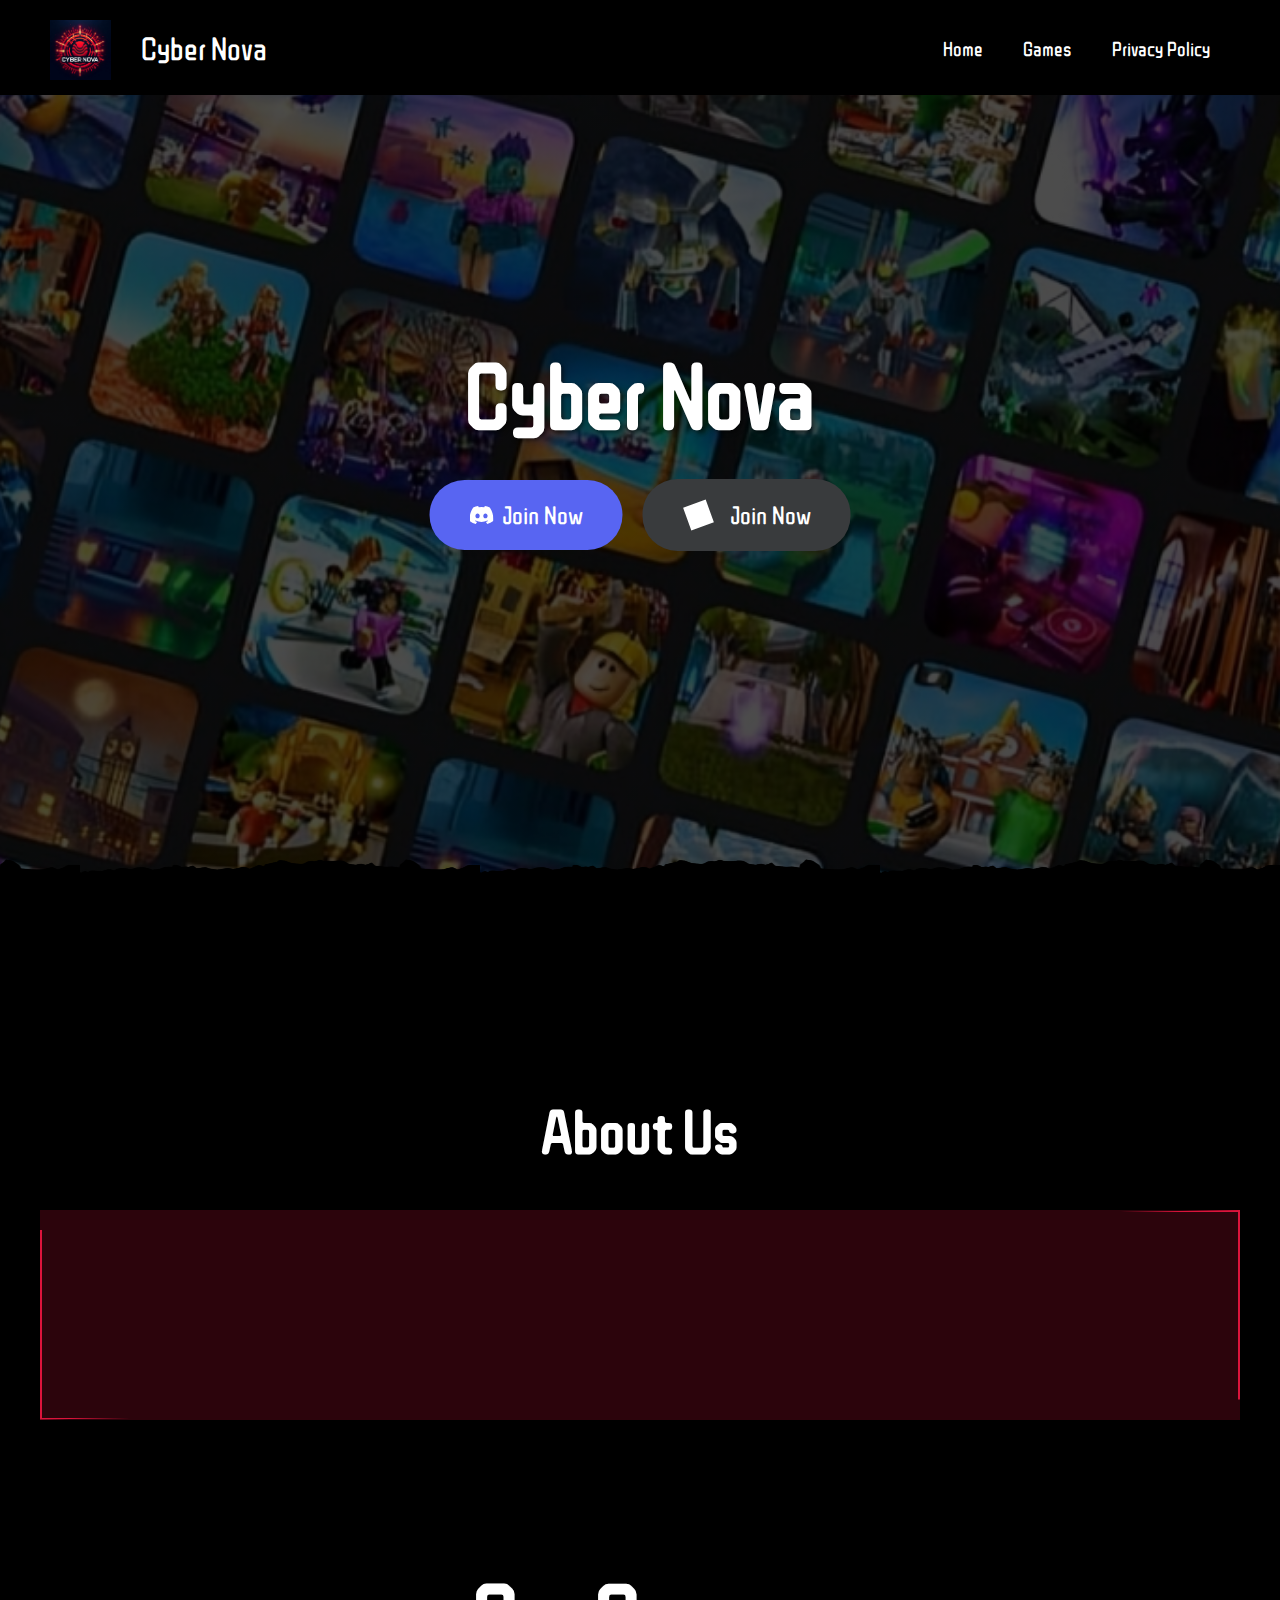
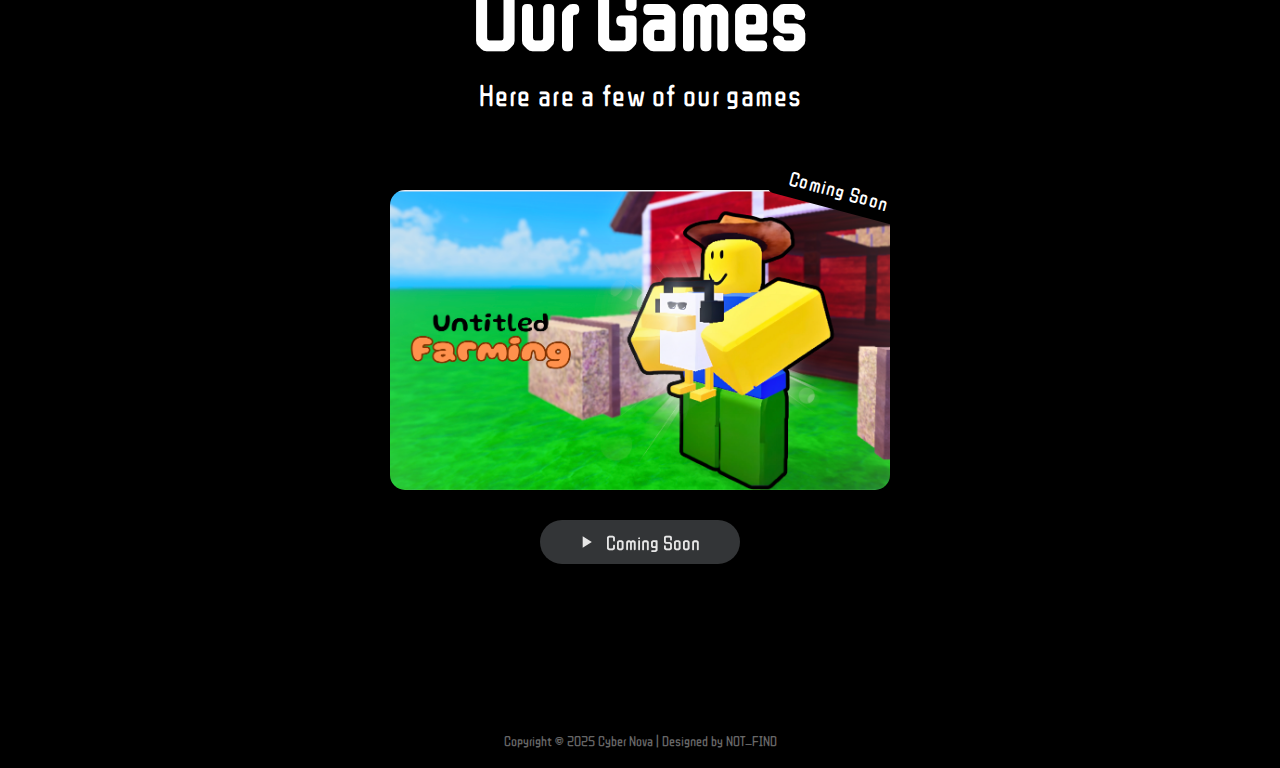
<file: index.html>
<!DOCTYPE html>
<html lang="en">
    <head>
        <meta charset="UTF-8">
        <meta name="viewport" content="width=device-width, initial-scale=1.0">
        
        <meta property="og:title" content="Cyber Nova">
        <meta property="og:description" content="Founded in 2024, CyberNova Studios is dedicated to creating high-quality experiences on Roblox. Our goal is simple: to bring better, more immersive games to the platform. With a passion for innovation and attention to detail, we're here to raise the bar and deliver unforgettable adventures for players everywhere.">
        <meta property="og:image" content="CNlogo.png">
        <meta property="og:url" content="https://www.cybernova.fun">    
        <meta property="og:type" content="website">
        <meta property="theme-color" content="#000000">
        
        <link rel="stylesheet" href="cssFiles/home.css">
        <link rel="preconnect" href="https://fonts.googleapis.com">
        <link rel="preconnect" href="https://fonts.gstatic.com" crossorigin>
        <link href="https://fonts.googleapis.com/css2?family=ZCOOL+QingKe+HuangYou&display=swap" rel="stylesheet">
        <title>Cyber Nova</title>
        <link rel="icon" type="image/png" href="CNlogo.png">
    </head>    
<body id="home">
    <nav class="navbar">
        <div class="logo-container">
            <img src="CNlogo.png" alt="Cyber Nova Logo">
            <span>Cyber Nova</span>
        </div>
        <div class="nav-links">
            <a href="#home">Home</a>
            <a href="#games">Games</a>
            <a href="policy.html">Privacy Policy</a>
        </div>                    
    </nav>

    <main>
        <section class="hero">
            <div class="background-container">
                <div class="background-image"></div>
                <div class="center-content">
                    <h1 class="main-title">Cyber Nova</h1>
                    <div class="button-container">
                        <a href="https://discord.gg/KhucagXdfH" class="discord-button">
                            <i class="discord-icon"></i>
                            Join Now
                        </a>
                        <a href="https://www.roblox.com/communities/35022402/Cybers-Army#!/about" class="roblox-button">
                            <i class="roblox-icon"></i>
                            Join Now
                        </a>
                    </div>
                </div>        
                <div class="top-edge"></div>
                <div class="bottom-edge"></div>
            </div>
        </section>

        <section class="content">
            <div class="about-section">
                <h1 class="about-title">About Us</h1>
                <div class="speech-bubble">
                    <p class="scatter-text">
                        Founded in 2024, CyberNova Studios is dedicated to creating high-quality experiences on Roblox. Our goal is simple: to bring better, more immersive games to the platform. With a passion for innovation and attention to detail, we're here to raise the bar and deliver unforgettable adventures for players everywhere.
                    </p>
                </div>                                           
            </div>
        </section>

        <section class="games-section" id="games">
            <h1 class="games-title">Our Games</h1>
            <p class="games-subtitle wavy-text">Here are a few of our games</p>
            
            <div class="game-container">
                <div class="game-card">
                    <img src="gameicon1.png" alt="Game Icon" class="game-icon">
                    <div class="coming-soon-badge">
                        <span class="sway-text">Coming Soon</span>
                    </div>                
                </div>
                <button class="play-button disabled">
                    <i class="play-icon"></i>
                    Coming Soon
                </button>
            </div>                           
        </section>
    </main>

    <footer>
        <p class="copyright">Copyright © 2025 Cyber Nova | Designed by NOT_FIND</p>
    </footer>      

    <script src="jsFiles/home.js"></script>
</body>
</html>
</file>
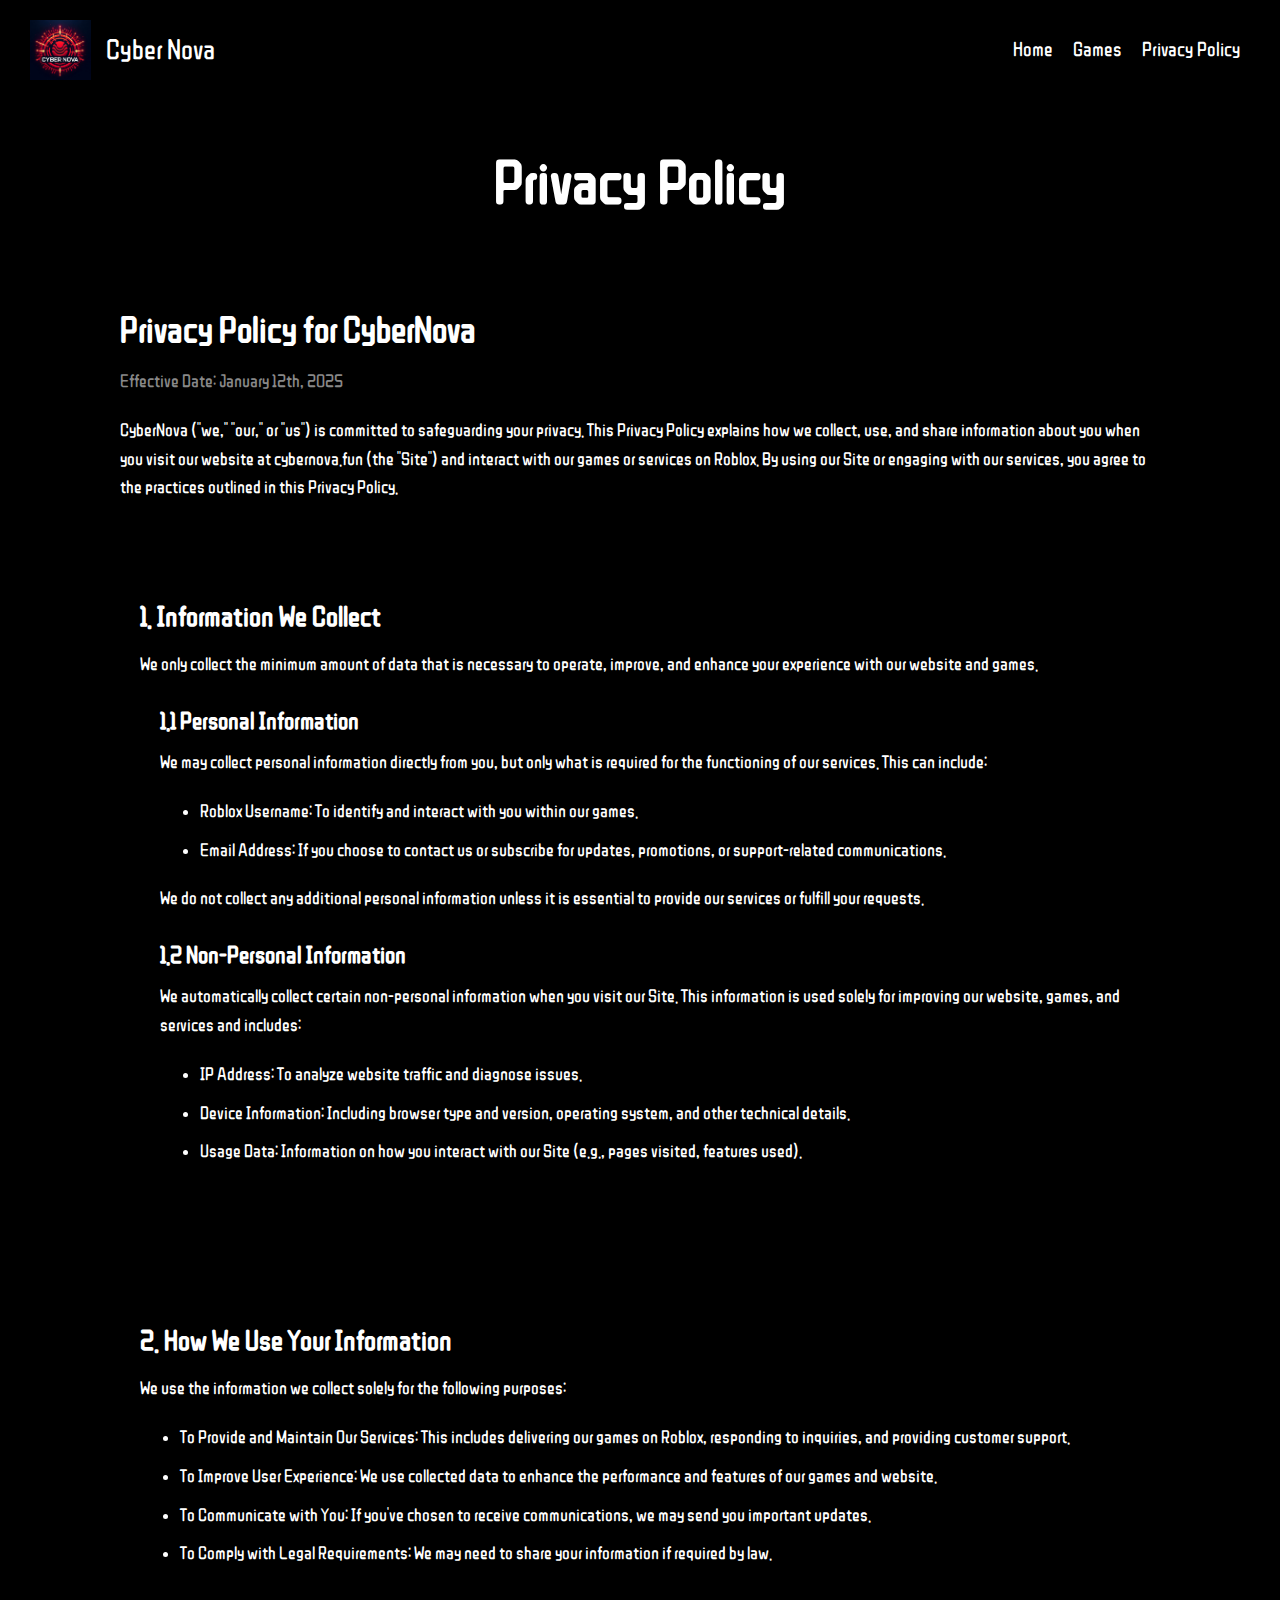
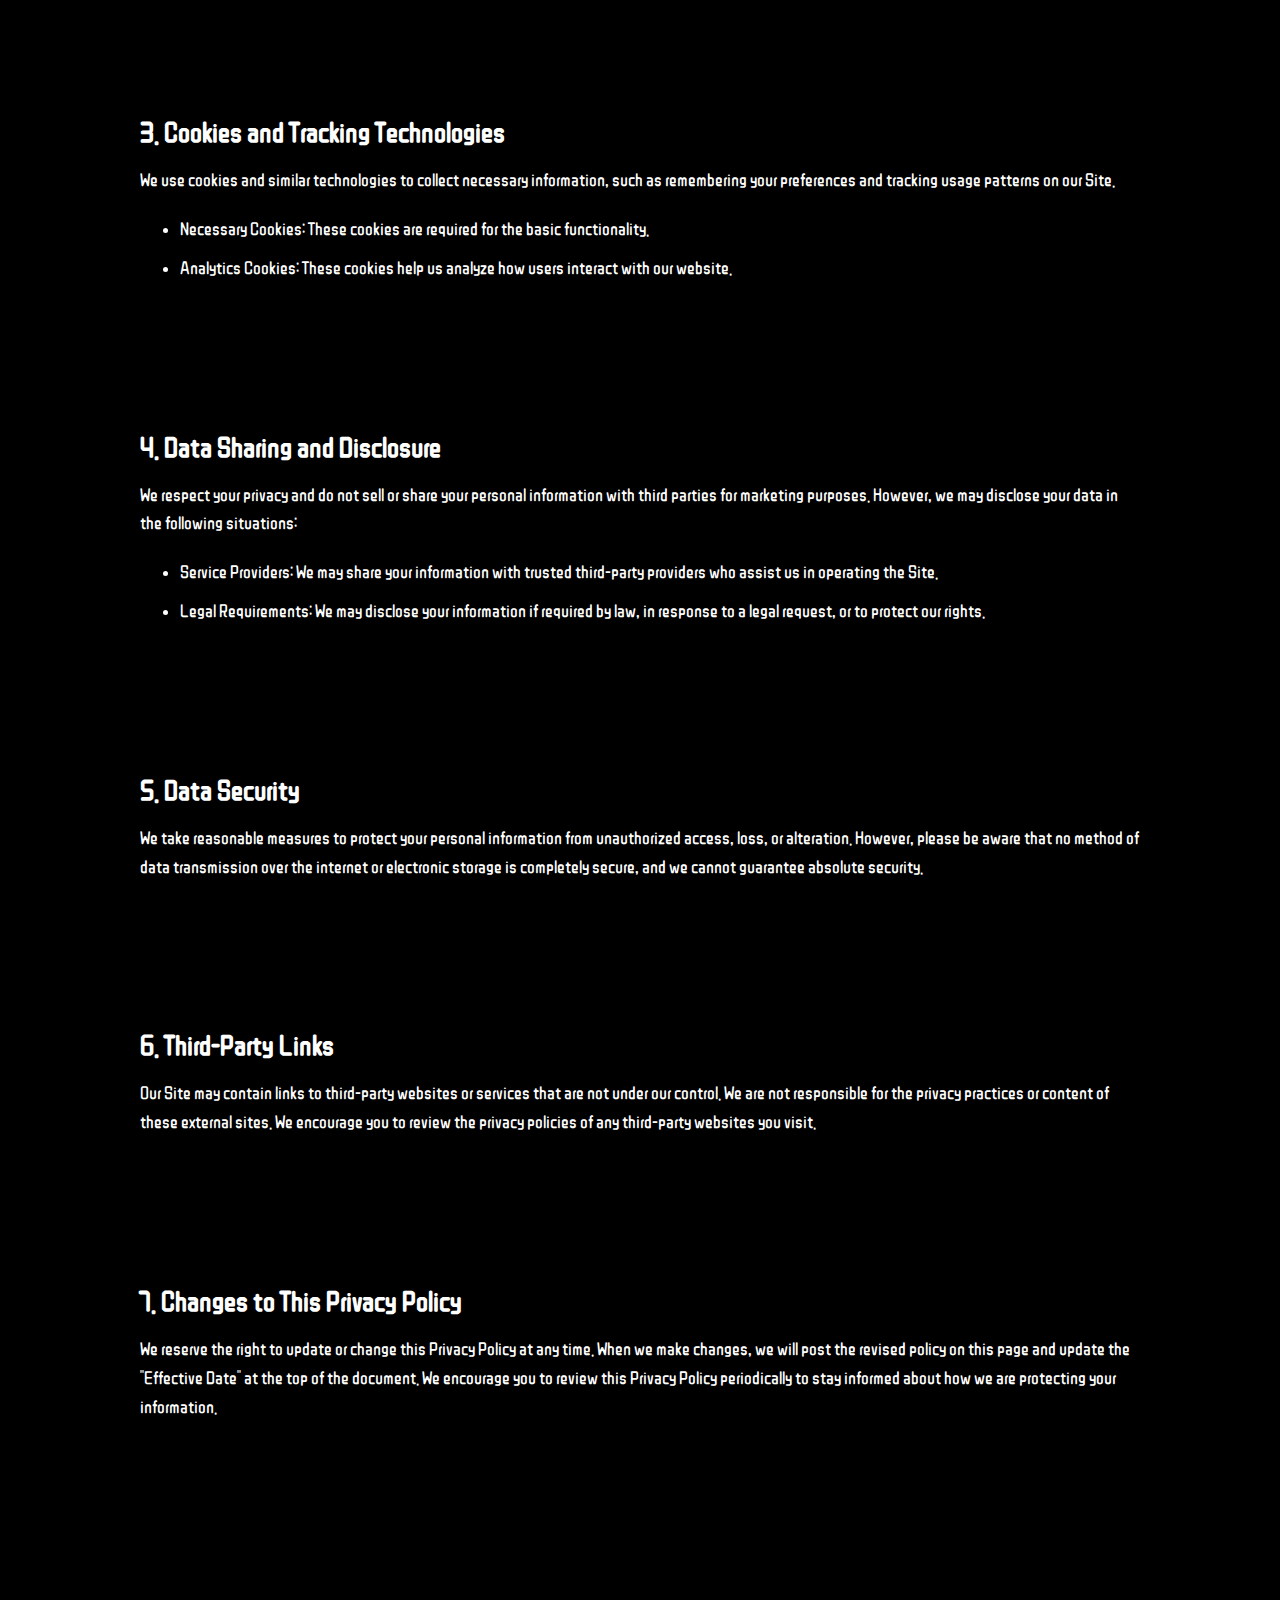
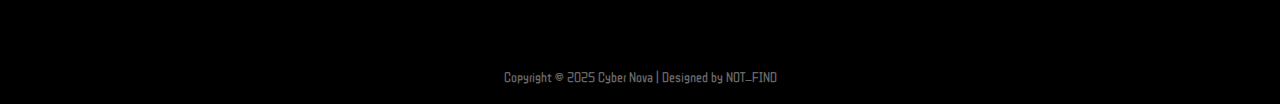
<file: policy.html>
<!DOCTYPE html>
<html lang="en">
<head>
    <meta charset="UTF-8">
    <meta name="viewport" content="width=device-width, initial-scale=1.0">
    <meta property="og:title" content="Cyber Nova - Privacy Policy">
    <meta property="og:description" content="CyberNova Studios Privacy Policy">
    <meta property="og:image" content="CNlogo.png">
    <meta property="og:url" content="https://www.cybernova.fun/policy">
    <meta property="og:type" content="website">
    <meta property="theme-color" content="#000000">
    <link rel="stylesheet" href="cssFiles/policy.css">
    <link rel="preconnect" href="https://fonts.googleapis.com">
    <link rel="preconnect" href="https://fonts.gstatic.com" crossorigin>
    <link href="https://fonts.googleapis.com/css2?family=ZCOOL+QingKe+HuangYou&display=swap" rel="stylesheet">
    <title>Privacy Policy - Cyber Nova</title>
    <link rel="icon" type="image/png" href="CNlogo.png">
</head>
<body>
    <nav class="navbar">
        <div class="logo-container">
            <img src="CNlogo.png" alt="Cyber Nova Logo">
            <span>Cyber Nova</span>
        </div>
        <div class="nav-links">
            <a href="/">Home</a>
            <a href="/#games">Games</a>
            <a href="/policy.html">Privacy Policy</a>
        </div>       
    </nav>

    <main>
        <section class="policy-section">
            <h1 class="policy-title">Privacy Policy</h1>
            <div class="policy-container">
                <div class="policy-content">
                    <div class="policy-header">
                        <h1>Privacy Policy for CyberNova</h1>
                        <p class="effective-date">Effective Date: January 12th, 2025</p>
                        <p class="intro-text">CyberNova ("we," "our," or "us") is committed to safeguarding your privacy. This Privacy Policy explains how we collect, use, and share information about you when you visit our website at cybernova.fun (the "Site") and interact with our games or services on Roblox. By using our Site or engaging with our services, you agree to the practices outlined in this Privacy Policy.</p>
                    </div>

                    <div class="policy-section">
                        <h2>1. Information We Collect</h2>
                        <p>We only collect the minimum amount of data that is necessary to operate, improve, and enhance your experience with our website and games.</p>
                        
                        <div class="subsection">
                            <h3>1.1 Personal Information</h3>
                            <p>We may collect personal information directly from you, but only what is required for the functioning of our services. This can include:</p>
                            <ul>
                                <li>Roblox Username: To identify and interact with you within our games.</li>
                                <li>Email Address: If you choose to contact us or subscribe for updates, promotions, or support-related communications.</li>
                            </ul>
                            <p>We do not collect any additional personal information unless it is essential to provide our services or fulfill your requests.</p>
                        </div>

                        <div class="subsection">
                            <h3>1.2 Non-Personal Information</h3>
                            <p>We automatically collect certain non-personal information when you visit our Site. This information is used solely for improving our website, games, and services and includes:</p>
                            <ul>
                                <li>IP Address: To analyze website traffic and diagnose issues.</li>
                                <li>Device Information: Including browser type and version, operating system, and other technical details.</li>
                                <li>Usage Data: Information on how you interact with our Site (e.g., pages visited, features used).</li>
                            </ul>
                        </div>
                    </div>

                    <div class="policy-section">
                        <h2>2. How We Use Your Information</h2>
                        <p>We use the information we collect solely for the following purposes:</p>
                        <ul>
                            <li>To Provide and Maintain Our Services: This includes delivering our games on Roblox, responding to inquiries, and providing customer support.</li>
                            <li>To Improve User Experience: We use collected data to enhance the performance and features of our games and website.</li>
                            <li>To Communicate with You: If you've chosen to receive communications, we may send you important updates.</li>
                            <li>To Comply with Legal Requirements: We may need to share your information if required by law.</li>
                        </ul>
                    </div>

                    <div class="policy-section">
                        <h2>3. Cookies and Tracking Technologies</h2>
                        <p>We use cookies and similar technologies to collect necessary information, such as remembering your preferences and tracking usage patterns on our Site.</p>
                        <ul>
                            <li>Necessary Cookies: These cookies are required for the basic functionality.</li>
                            <li>Analytics Cookies: These cookies help us analyze how users interact with our website.</li>
                        </ul>
                    </div>

                    <div class="policy-section">
                        <h2>4. Data Sharing and Disclosure</h2>
                        <p>We respect your privacy and do not sell or share your personal information with third parties for marketing purposes. However, we may disclose your data in the following situations:</p>
                        <ul>
                            <li>Service Providers: We may share your information with trusted third-party providers who assist us in operating the Site.</li>
                            <li>Legal Requirements: We may disclose your information if required by law, in response to a legal request, or to protect our rights.</li>
                        </ul>
                    </div>

                    <div class="policy-section">
                        <h2>5. Data Security</h2>
                        <p>We take reasonable measures to protect your personal information from unauthorized access, loss, or alteration. However, please be aware that no method of data transmission over the internet or electronic storage is completely secure, and we cannot guarantee absolute security.</p>
                    </div>

                    <div class="policy-section">
                        <h2>6. Third-Party Links</h2>
                        <p>Our Site may contain links to third-party websites or services that are not under our control. We are not responsible for the privacy practices or content of these external sites. We encourage you to review the privacy policies of any third-party websites you visit.</p>
                    </div>

                    <div class="policy-section">
                        <h2>7. Changes to This Privacy Policy</h2>
                        <p>We reserve the right to update or change this Privacy Policy at any time. When we make changes, we will post the revised policy on this page and update the "Effective Date" at the top of the document. We encourage you to review this Privacy Policy periodically to stay informed about how we are protecting your information.</p>
                    </div>
                </div>
            </div>
        </section>
    </main>

    <footer>
        <p class="copyright">Copyright © 2025 Cyber Nova | Designed by NOT_FIND</p>
    </footer>
</body>
</html>
</file>
<file: cssFiles/home.css>
/* Base Styles */
* {
    margin: 0;
    padding: 0;
    box-sizing: border-box;
    font-family: 'ZCOOL QingKe HuangYou', serif;
}

html {
    scroll-behavior: smooth;
    scrollbar-width: thin;
    scrollbar-color: #333 #000;
    overflow-y: scroll;
}

body {
    background-color: black;
    min-height: 100vh;
    overflow-x: hidden;
    position: relative;
}

main {
    position: relative;
    width: 100%;
    min-height: 100vh;
}

/* Scrollbar Styles */
::-webkit-scrollbar {
    width: 8px;
    background-color: #000;
}

::-webkit-scrollbar-thumb {
    background-color: #333;
    border-radius: 4px;
}

/* Navigation */
.navbar {
    position: fixed;
    top: 0;
    left: 0;
    display: flex;
    justify-content: space-between;
    align-items: center;
    padding: 15px 50px;
    background-color: black;
    width: 100%;
    z-index: 1000;
}

.logo-container {
    display: flex;
    align-items: center;
    gap: 30px;
}

.logo-container img {
    height: 60px;
    width: auto;
    margin-top: 5px;
}

.logo-container span {
    color: white;
    font-size: 32px;
    line-height: 60px;
}

.nav-links {
    display: flex;
    gap: 40px;
    margin-right: 20px;
}

.nav-links a {
    color: white;
    text-decoration: none;
    font-size: 20px;
    transition: transform 0.3s ease;
    display: inline-block;
}

.nav-links a:hover {
    transform: scale(1.1) translateY(-2px);
    animation: bounce 0.5s ease;
}

/* Hero Section */
.hero {
    position: relative;
    width: 100%;
    height: 100vh;
}

.content {
    position: relative;
    z-index: 2;
    padding-top: 150px;
    background-color: black;
}

.background-container {
    position: relative;
    width: 100%;
    height: 100%;
}

.background-image {
    position: absolute;
    width: calc(100% + 150px);
    height: calc(100% + 150px);
    top: -75px;
    left: -75px;
    background: linear-gradient(rgba(0, 0, 0, 0.7), rgba(0, 0, 0, 0.7)), url('../Background.png');
    background-size: cover;
    background-position: center;
}

/* Edge Effects */
.top-edge, .bottom-edge {
    position: absolute;
    left: 0;
    width: 100%;
    height: 100px;
    background: url('../RippedEdgeEffect.png') repeat-x;
    background-size: 400px 100px;
    z-index: 2;
    filter: brightness(0%);
}

.top-edge {
    top: -1px;
}

.bottom-edge {
    bottom: -1px;
    transform: rotate(180deg);
}

/* Center Content */
.center-content {
    position: absolute;
    top: 50%;
    left: 50%;
    transform: translate(-50%, -50%);
    text-align: center;
    z-index: 3;
}

.main-title {
    font-size: 90px;
    color: white;
    margin-bottom: 40px;
    text-shadow: 2px 2px 4px rgba(0, 0, 0, 0.5);
    animation: float 4s ease-in-out infinite;
}

/* buttons */
.button-container {
    display: flex;
    gap: 20px;
    justify-content: center;
    align-items: center;
}


/* Discord Button */
.discord-button {
    display: inline-flex;
    align-items: center;
    justify-content: center;
    background-color: #5865F2;
    color: white;
    padding: 20px 40px;
    border-radius: 35px;
    text-decoration: none;
    font-size: 25px;
    transition: transform 0.3s ease;
    line-height: 30px;
    animation: shake 4s ease-in-out infinite;
    animation-delay: 1s;
}

.discord-button:hover {
    background-color: #4752C4;
    transform: scale(1.1) translateY(-2px);
    animation: bounce 0.5s ease;
}

.discord-icon {
    display: inline-block;
    width: 24px;
    height: 24px;
    margin-right: 8px;
    vertical-align: middle;
    background: url('data:image/svg+xml;charset=utf-8,<svg xmlns="http://www.w3.org/2000/svg" viewBox="0 0 127.14 96.36"><path fill="%23fff" d="M107.7,8.07A105.15,105.15,0,0,0,81.47,0a72.06,72.06,0,0,0-3.36,6.83A97.68,97.68,0,0,0,49,6.83,72.37,72.37,0,0,0,45.64,0,105.89,105.89,0,0,0,19.39,8.09C2.79,32.65-1.71,56.6.54,80.21h0A105.73,105.73,0,0,0,32.71,96.36,77.7,77.7,0,0,0,39.6,85.25a68.42,68.42,0,0,1-10.85-5.18c.91-.66,1.8-1.34,2.66-2a75.57,75.57,0,0,0,64.32,0c.87.71,1.76,1.39,2.66,2a68.68,68.68,0,0,1-10.87,5.19,77,77,0,0,0,6.89,11.1A105.25,105.25,0,0,0,126.6,80.22h0C129.24,52.84,122.09,29.11,107.7,8.07ZM42.45,65.69C36.18,65.69,31,60,31,53s5-12.74,11.43-12.74S54,46,53.89,53,48.84,65.69,42.45,65.69Zm42.24,0C78.41,65.69,73.25,60,73.25,53s5-12.74,11.44-12.74S96.23,46,96.12,53,91.08,65.69,84.69,65.69Z"/></svg>') center/contain no-repeat;
}

/* roblox button */
.roblox-button {
    display: inline-flex;
    align-items: center;
    justify-content: center;
    background-color: #393B3D;
    color: white;
    padding: 20px 40px;
    border-radius: 35px;
    text-decoration: none;
    font-size: 25px;
    transition: transform 0.3s ease;
    line-height: 30px;
    animation: shake 4s ease-in-out infinite;
    animation-delay: 1s;
}

.roblox-button:hover {
    background-color: #4A4D50;
    transform: scale(1.1) translateY(-2px);
    animation: bounce 0.5s ease;
}

.roblox-icon {
    display: inline-block;
    width: 32px;
    height: 32px;
    margin-right: 15px;
    vertical-align: middle;
    transform: rotate(-20deg);
    background: url('data:image/svg+xml;charset=utf-8,<svg xmlns="http://www.w3.org/2000/svg" viewBox="0 0 32 32"><path fill="%23fff" d="M4 4h24v24h-24zM12 12h8v8h-8z"/></svg>') center/contain no-repeat;
}

/* About Section */
.about-section {
    position: relative;
    width: 100%;
    padding: 50px 25px;
    text-align: center;
    background-color: black;
}

.about-title {
    color: white;
    font-size: 60px;
    margin-bottom: 50px;
    text-shadow: 2px 2px 4px rgba(0, 0, 0, 0.5);
    animation: float 4s ease-in-out infinite;
}

/* Speech Bubble */
.speech-bubble {
    position: relative;
    max-width: 1200px;
    margin: 0 auto;
    padding: 40px 60px;
    background: rgba(220, 20, 60, 0.2);
    color: white;
    backdrop-filter: blur(5px);
    overflow: visible;
}

.speech-bubble p {
    font-size: 24px;
    line-height: 1.8;
    letter-spacing: 0.5px;
    word-spacing: 4px;
    text-align: center;
    padding: 0 20px;
}

.shockwave {
    animation: shockwave 1s cubic-bezier(0, 0, 0.2, 1);
}

.scatter-text {
    display: block;
    width: 100%;
    white-space: normal;
    word-wrap: normal;
    overflow-wrap: break-word;
}

.scatter-char {
    display: inline-block;
    opacity: 0;
    position: relative;
}

.scatter-char.visible {
    opacity: 1;
    animation: fallDown 0.3s ease forwards;
}

.speech-bubble::before {
    content: '';
    position: absolute;
    top: 0;
    left: 0;
    right: 0;
    bottom: 0;
    border: 2px solid crimson;
    animation: borderRotate 4s linear infinite;
    clip-path: polygon(0% 20px, 100% 0%, 100% calc(100% - 20px), 0% 100%);
}

/* Games section */
.games-section {
    padding: 100px 0;
    text-align: center;
    background-color: black;
}

.games-title {
    font-size: 90px;
    color: white;
    margin-bottom: 20px;
    animation: float 4s ease-in-out infinite;
}

.games-subtitle {
    font-size: 30px;
    color: white;
    margin-bottom: 80px;
}

.sway-letter {
    display: inline-block;
    position: relative;
    margin: 0 0.02em;
    animation: sway 3s ease-in-out infinite;
}

.game-container {
    display: flex;
    flex-direction: column;
    align-items: center;
    gap: 20px;
}

.game-card {
    position: relative;
    width: 500px;
    height: 300px;
    background-color: #000;
    border-radius: 15px;
    animation: glowPulse 2s ease-in-out infinite;
}

.game-icon {
    width: 100%;
    height: 100%;
    object-fit: cover;
    border-radius: 15px;
}


.coming-soon-badge {
    position: absolute;
    top: -20px;
    right: -20px;
    background-color: #000;
    color: white;
    padding: 10px 20px;
    border-radius: 8px;
    transform: rotate(15deg);
    font-size: 20px;
    animation: badgeGlow 2s ease-in-out infinite;
}

.coming-soon-badge .sway-text {
    display: inline-block;
    animation: sway 3s ease-in-out infinite;
}

.play-button {
    background-color: #393B3D;
    color: white;
    border: none;
    padding: 12px 25px;
    border-radius: 25px;
    font-size: 20px;
    cursor: not-allowed;
    font-family: 'ZCOOL QingKe HuangYou', serif;
    display: flex;
    align-items: center;
    justify-content: center;
    margin-top: 10px;
    min-width: 200px;
    transition: transform 0.3s ease;
    animation: shake 4s ease-in-out infinite;
    animation-delay: 1s;
}

.play-button:hover {
    background-color: #4A4D50;
    transform: scale(1.1) translateY(-2px);
    animation: bounce 0.5s ease;
}

.play-icon {
    display: inline-block;
    width: 20px;
    height: 20px;
    margin-right: 10px;
    margin-left: -5px;
    vertical-align: middle;
    background: url('data:image/svg+xml;charset=utf-8,<svg xmlns="http://www.w3.org/2000/svg" viewBox="0 0 24 24"><path fill="%23fff" d="M8 5v14l11-7z"/></svg>') center/contain no-repeat;
}

.play-button.disabled {
    opacity: 0.9;
}

/* Footer */
footer {
    width: 100%;
    padding: 20px 0;
    text-align: center;
    margin-top: 50px;
}

.copyright {
    color: #666;
    font-size: 14px;
}

/* Animations */
@keyframes bounce {
    0%, 100% {
        transform: scale(1.1) translateY(-2px);
    }
    50% {
        transform: scale(1.1) translateY(-6px);
    }
}

@keyframes float {
    0% {
        transform: translateY(0px);
    }
    50% {
        transform: translateY(-15px);
    }
    100% {
        transform: translateY(0px);
    }
}

@keyframes shake {
    0%, 90%, 100% {
        transform: translateX(0);
    }
    92% {
        transform: translateX(-4px) rotate(-2deg);
    }
    94% {
        transform: translateX(4px) rotate(2deg);
    }
    96% {
        transform: translateX(-4px) rotate(-2deg);
    }
    98% {
        transform: translateX(4px) rotate(2deg);
    }
}

@keyframes fallDown {
    0% {
        opacity: 1;
        transform: translateY(-20vh);
    }
    50% {
        opacity: 1;
        transform: translateY(10px);
    }
    75% {
        opacity: 1;
        transform: translateY(-5px);
    }
    100% {
        opacity: 1;
        transform: translateY(0);
    }
}

@keyframes shockwave {
    0% {
        box-shadow: 0 0 0 0 rgba(220, 20, 60, 0.4);
    }
    70% {
        box-shadow: 0 0 0 50px rgba(220, 20, 60, 0);
    }
    100% {
        box-shadow: 0 0 0 50px rgba(220, 20, 60, 0);
    }
}

@keyframes glowPulse {
    0% {
        box-shadow: 0 0 15px rgba(255, 255, 255, 0.2);
    }
    50% {
        box-shadow: 0 0 25px rgba(255, 255, 255, 0.4);
    }
    100% {
        box-shadow: 0 0 15px rgba(255, 255, 255, 0.2);
    }
}

@keyframes badgeGlow {
    0% {
        box-shadow: 0 0 10px rgba(255, 255, 255, 0.2);
    }
    50% {
        box-shadow: 0 0 15px rgba(255, 255, 255, 0.4);
    }
    100% {
        box-shadow: 0 0 10px rgba(255, 255, 255, 0.2);
    }
}

@keyframes sway {
    0%, 100% {
        transform: rotate(-5deg);
    }
    50% {
        transform: rotate(5deg);
    }
}

@media screen and (max-width: 1024px) {
    body {
        min-width: 320px;
        width: 100%;
        overflow-x: hidden;
    }
    
    .navbar {
        padding: 10px;
        display: flex;
        justify-content: space-between;
        width: 100%;
        position: relative;
    }
    
    .logo-container {
        display: flex;
        align-items: center;
        gap: 5px;
    }
    
    .logo-container img {
        height: 30px;
        width: auto;
    }
    
    .logo-container span {
        font-size: 18px;
        line-height: 30px;
    }
    
    .nav-links {
        gap: 10px;
        margin-right: 0;
    }
    
    .nav-links a {
        font-size: 14px;
    }
    
    .center-content {
        width: 90%;
    }
    
    .main-title {
        font-size: 40px;
        margin-bottom: 20px;
    }
    
    .button-container {
        display: flex;
        flex-direction: column;
        gap: 10px;
    }
    
    .discord-button, .roblox-button {
        padding: 10px 15px;
        font-size: 16px;
        width: 160px;
    }
    
    .discord-icon, .roblox-icon {
        transform: scale(0.8);
    }
    
    .about-section {
        padding: 30px 10px;
    }
    
    .about-title {
        font-size: 32px;
        margin-bottom: 20px;
    }
    
    .speech-bubble {
        padding: 20px;
        width: 90%;
        margin: 0 auto;
    }
    
    .speech-bubble p {
        font-size: 14px;
        line-height: 1.5;
        padding: 0;
    }
    
    .games-section {
        padding: 30px 0;
    }
    
    .games-title {
        font-size: 32px;
        margin-bottom: 10px;
    }
    
    .games-subtitle {
        font-size: 16px;
        margin-bottom: 30px;
    }
    
    .game-card {
        width: 240px;
        height: 150px;
    }
    
    .coming-soon-badge {
        font-size: 12px;
        padding: 5px 10px;
        top: -10px;
        right: -10px;
    }
    
    .play-button {
        font-size: 14px;
        padding: 8px 15px;
        min-width: 140px;
    }
    
    .play-icon {
        width: 16px;
        height: 16px;
    }
    
    .hero {
        height: 100vh;
    }
    
    .background-image {
        width: 100%;
        height: 100%;
        top: 0;
        left: 0;
    }
    
    footer {
        width: 100%;
        padding: 15px 0;
        margin-top: 30px;
        position: relative;
        bottom: 0;
        display: block;
    }
    
    .copyright {
        font-size: 12px;
        color: #666;
        text-align: center;
        width: 100%;
        display: block;
    }
}
</file>
<file: cssFiles/policy.css>
* {
    margin: 0;
    padding: 0;
    box-sizing: border-box;
    font-family: 'ZCOOL QingKe HuangYou', serif;
}

html {
    scroll-behavior: smooth;
    scrollbar-width: thin;
    scrollbar-color: #333 #000;
    overflow-y: scroll;
}

body {
    background-color: black;
    min-height: 100vh;
    overflow-x: hidden;
    position: relative;
}

main {
    position: relative;
    width: 100%;
    min-height: 100vh;
    padding-top: 100px;
}

::-webkit-scrollbar {
    width: 8px;
    background-color: #000;
}

::-webkit-scrollbar-thumb {
    background-color: #333;
    border-radius: 4px;
}

.navbar {
    position: fixed;
    top: 0;
    left: 0;
    display: flex;
    justify-content: space-between;
    align-items: center;
    padding: 15px 30px;
    background-color: black;
    width: 100%;
    z-index: 1000;
}

.logo-container {
    display: flex;
    align-items: center;
    gap: 15px;
}

.logo-container img {
    height: 60px;
    width: auto;
    margin-top: 5px;
}

.logo-container span {
    color: white;
    font-size: 28px;
    line-height: 60px;
}

.nav-links {
    display: flex;
    gap: 20px;
    margin-right: 10px;
}

.nav-links a {
    color: white;
    text-decoration: none;
    font-size: 20px;
    transition: transform 0.3s ease;
    display: inline-block;
}

.nav-links a:hover {
    transform: scale(1.1) translateY(-2px);
    animation: bounce 0.5s ease;
}

.policy-section {
    padding: 50px 20px;
    max-width: 1200px;
    margin: 0 auto;
}

.policy-title {
    color: white;
    font-size: 60px;
    text-align: center;
    margin-bottom: 40px;
    animation: float 4s ease-in-out infinite;
}

.policy-container {
    background-color: rgba(0, 0, 0, 0.8);
    border-radius: 15px;
    padding: 40px;
    color: white;
    animation: glowPulse 2s ease-in-out infinite;
}

.policy-content {
    padding: 20px;
}

.policy-header h1 {
    font-size: 36px;
    margin-bottom: 20px;
    color: white;
}

.effective-date {
    font-size: 18px;
    color: #888;
    margin-bottom: 30px;
}

.intro-text {
    font-size: 18px;
    line-height: 1.6;
    margin-bottom: 40px;
}

.policy-section h2 {
    font-size: 28px;
    margin: 30px 0 20px;
    color: white;
}

.policy-section h3 {
    font-size: 24px;
    margin: 25px 0 15px;
    color: white;
}

.policy-section p {
    font-size: 18px;
    line-height: 1.6;
    margin-bottom: 20px;
}

.policy-section ul {
    margin: 20px 0;
    padding-left: 40px;
}

.policy-section li {
    font-size: 18px;
    line-height: 1.6;
    margin-bottom: 10px;
    list-style-type: disc;
    color: white;
}

.subsection {
    margin: 30px 0;
    padding-left: 20px;
}

footer {
    width: 100%;
    padding: 20px 0;
    text-align: center;
    margin-top: 50px;
}

.copyright {
    color: #666;
    font-size: 14px;
}

@keyframes bounce {
    0%, 100% {
        transform: scale(1.1) translateY(-2px);
    }
    50% {
        transform: scale(1.1) translateY(-6px);
    }
}

@keyframes float {
    0% {
        transform: translateY(0px);
    }
    50% {
        transform: translateY(-15px);
    }
    100% {
        transform: translateY(0px);
    }
}

@keyframes glowPulse {
    0% {
        box-shadow: 0 0 15px rgba(255, 255, 255, 0.2);
    }
    50% {
        box-shadow: 0 0 25px rgba(255, 255, 255, 0.4);
    }
    100% {
        box-shadow: 0 0 15px rgba(255, 255, 255, 0.2);
    }
}

@media screen and (max-width: 1024px) {
    body {
        min-width: 320px;
        width: 100%;
        overflow-x: hidden;
    }
    
    .navbar {
        padding: 10px;
        display: flex;
        justify-content: space-between;
        width: 100%;
        position: relative;
    }
    
    .logo-container {
        display: flex;
        align-items: center;
        gap: 5px;
    }
    
    .logo-container img {
        height: 30px;
        width: auto;
    }
    
    .logo-container span {
        font-size: 18px;
        line-height: 30px;
    }
    
    .nav-links {
        gap: 10px;
        margin-right: 0;
    }
    
    .nav-links a {
        font-size: 14px;
    }
    
    main {
        padding-top: 70px;
    }
    
    .policy-section {
        padding: 20px 10px;
    }
    
    .policy-title {
        font-size: 32px;
        margin-bottom: 20px;
    }
    
    .policy-container {
        padding: 20px 15px;
        border-radius: 10px;
    }
    
    .policy-content {
        padding: 10px;
    }
    
    .policy-header h1 {
        font-size: 24px;
        margin-bottom: 15px;
    }
    
    .effective-date {
        font-size: 14px;
        margin-bottom: 20px;
    }
    
    .intro-text {
        font-size: 14px;
        line-height: 1.5;
        margin-bottom: 25px;
    }
    
    .policy-section h2 {
        font-size: 20px;
        margin: 20px 0 15px;
    }
    
    .policy-section h3 {
        font-size: 18px;
        margin: 15px 0 10px;
    }
    
    .policy-section p {
        font-size: 14px;
        line-height: 1.5;
        margin-bottom: 15px;
    }
    
    .policy-section ul {
        margin: 15px 0;
        padding-left: 25px;
    }
    
    .policy-section li {
        font-size: 14px;
        line-height: 1.5;
        margin-bottom: 8px;
    }
    
    .subsection {
        margin: 20px 0;
        padding-left: 10px;
    }
    
    footer {
        padding: 15px 0;
        margin-top: 30px;
    }
    
    .copyright {
        font-size: 12px;
    }
}
</file>
